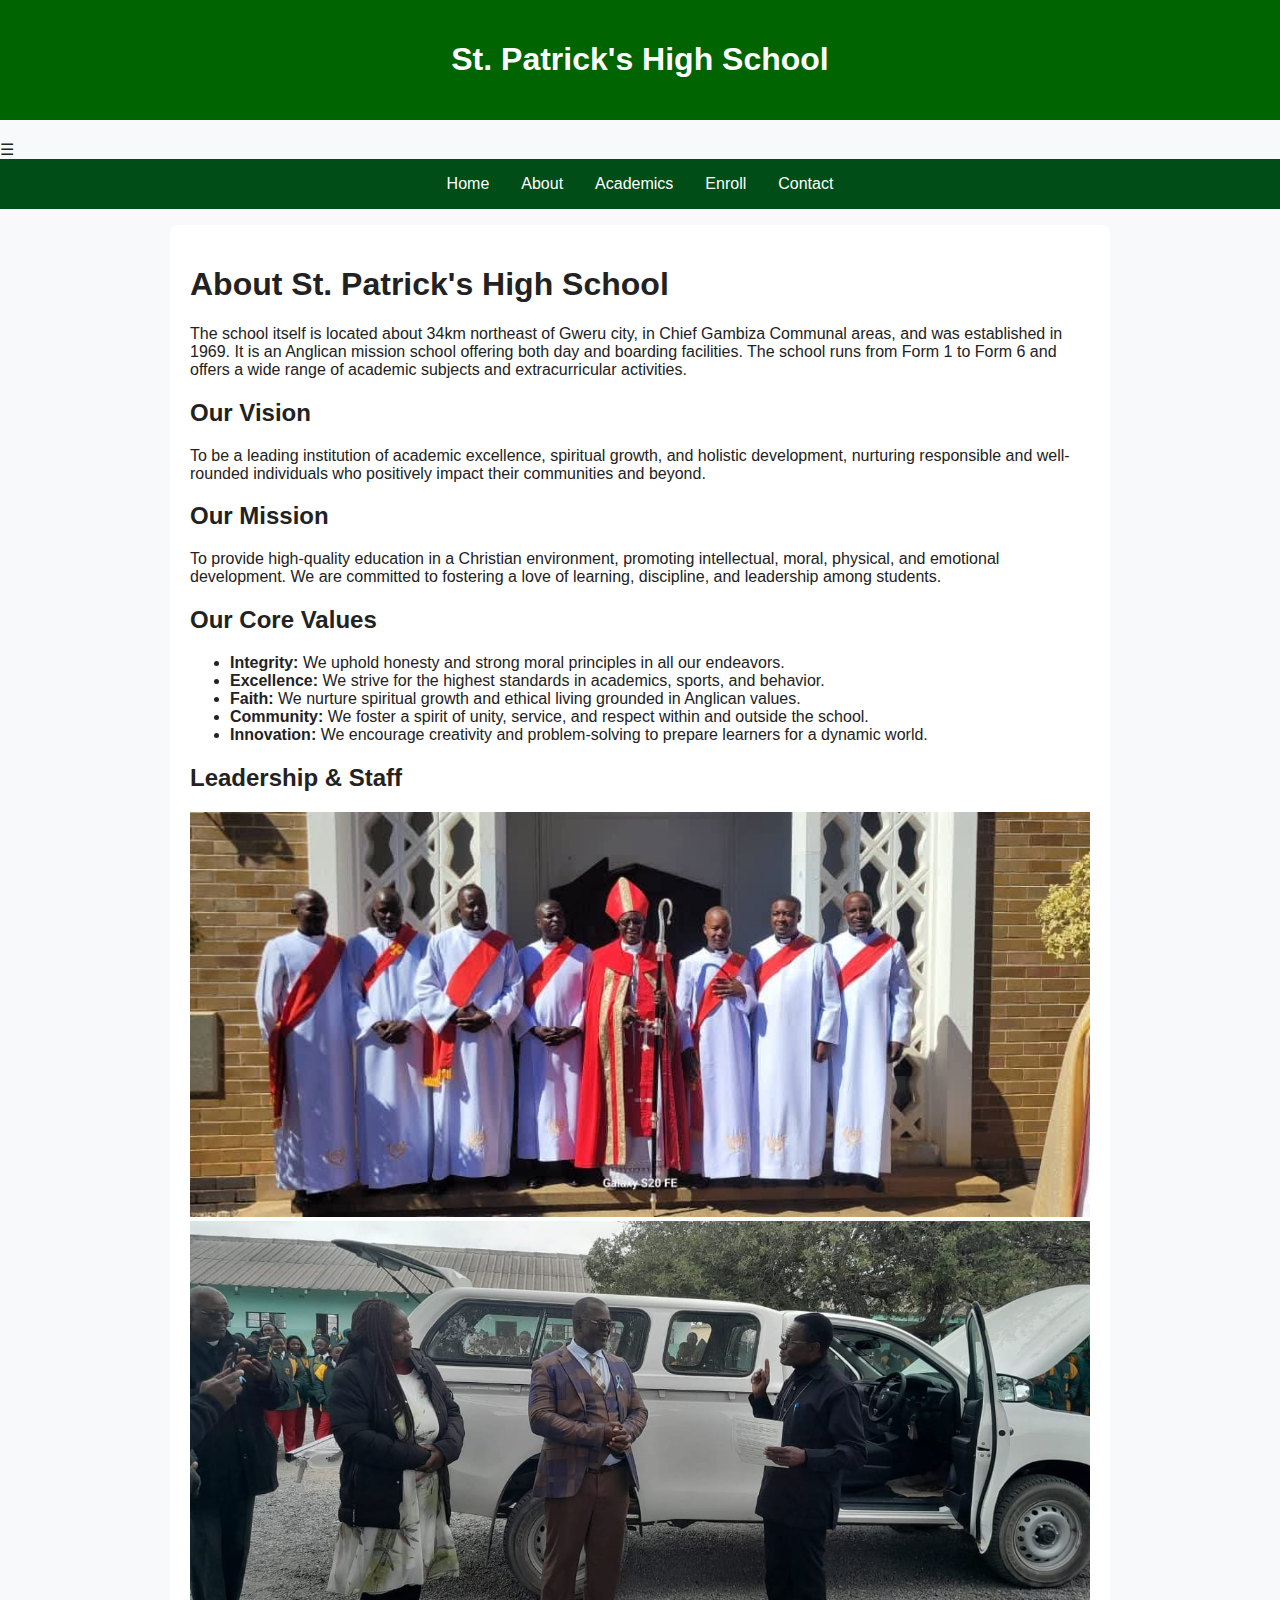
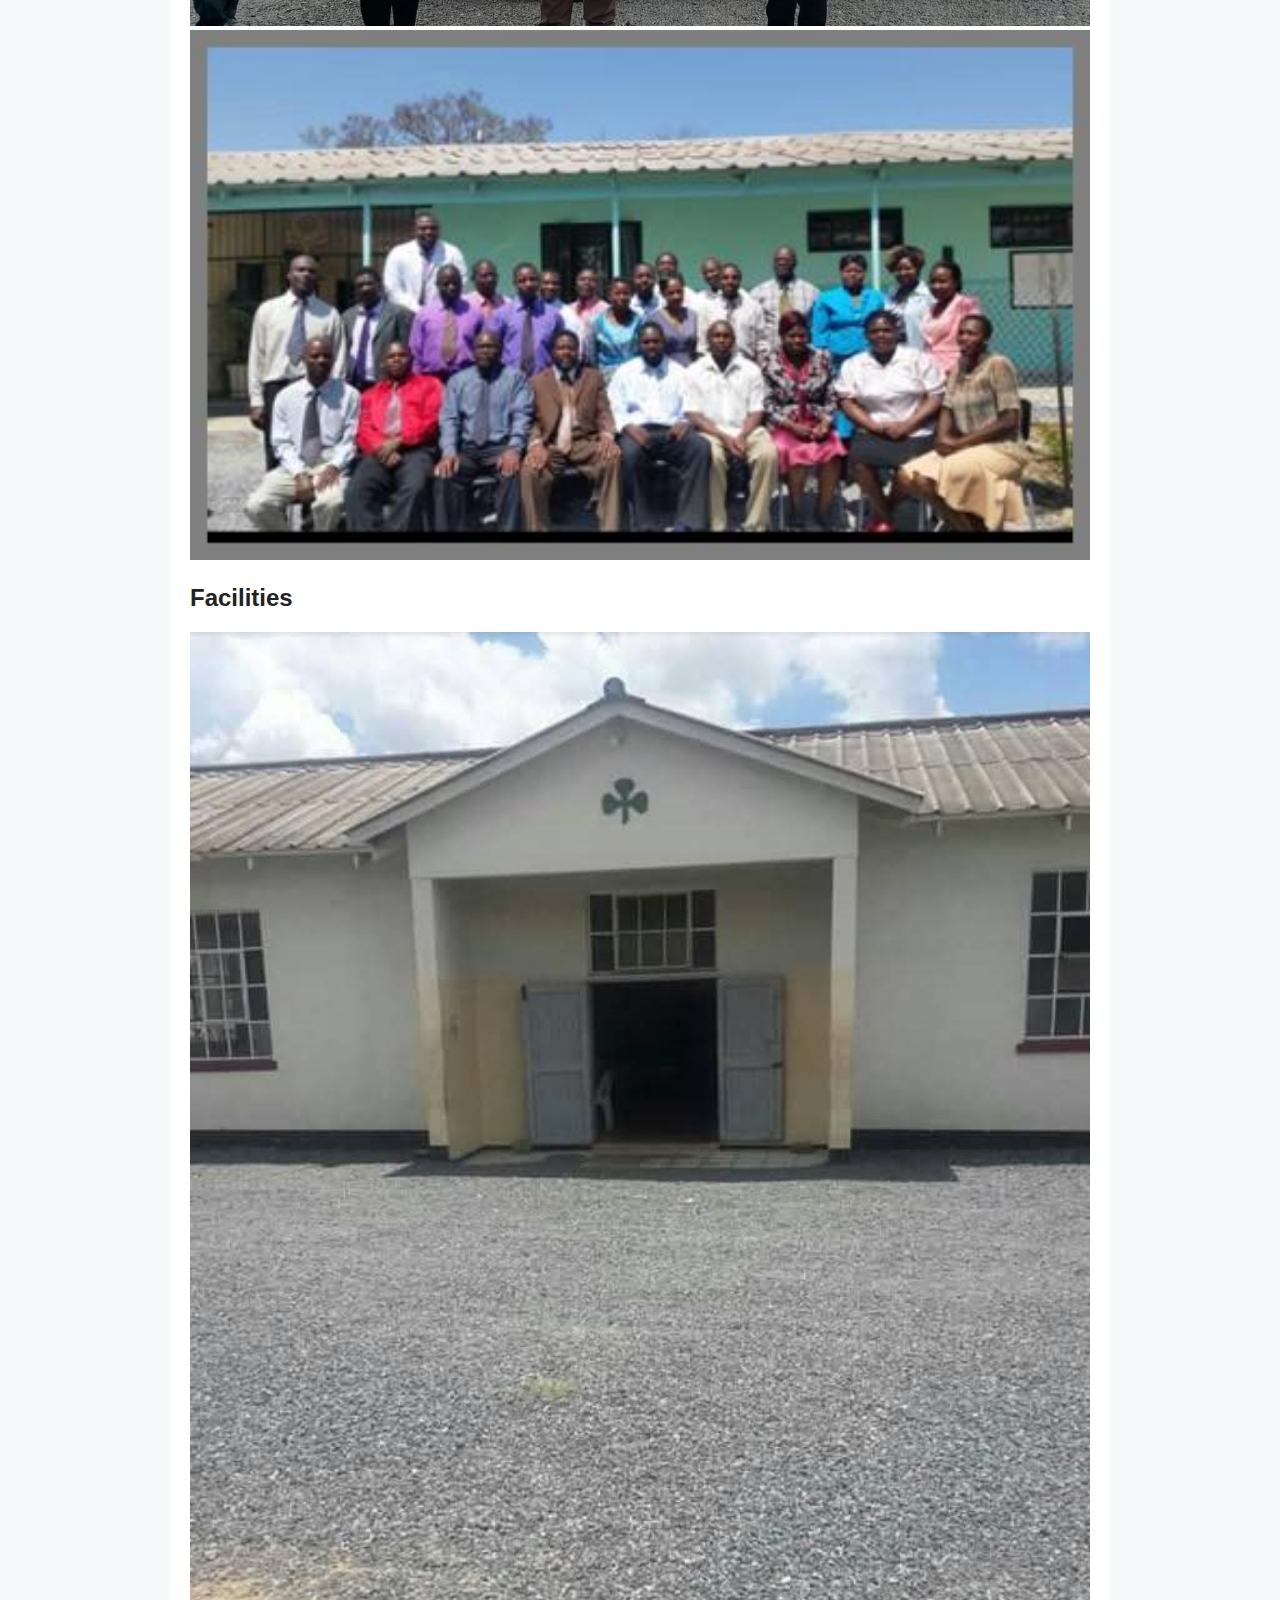
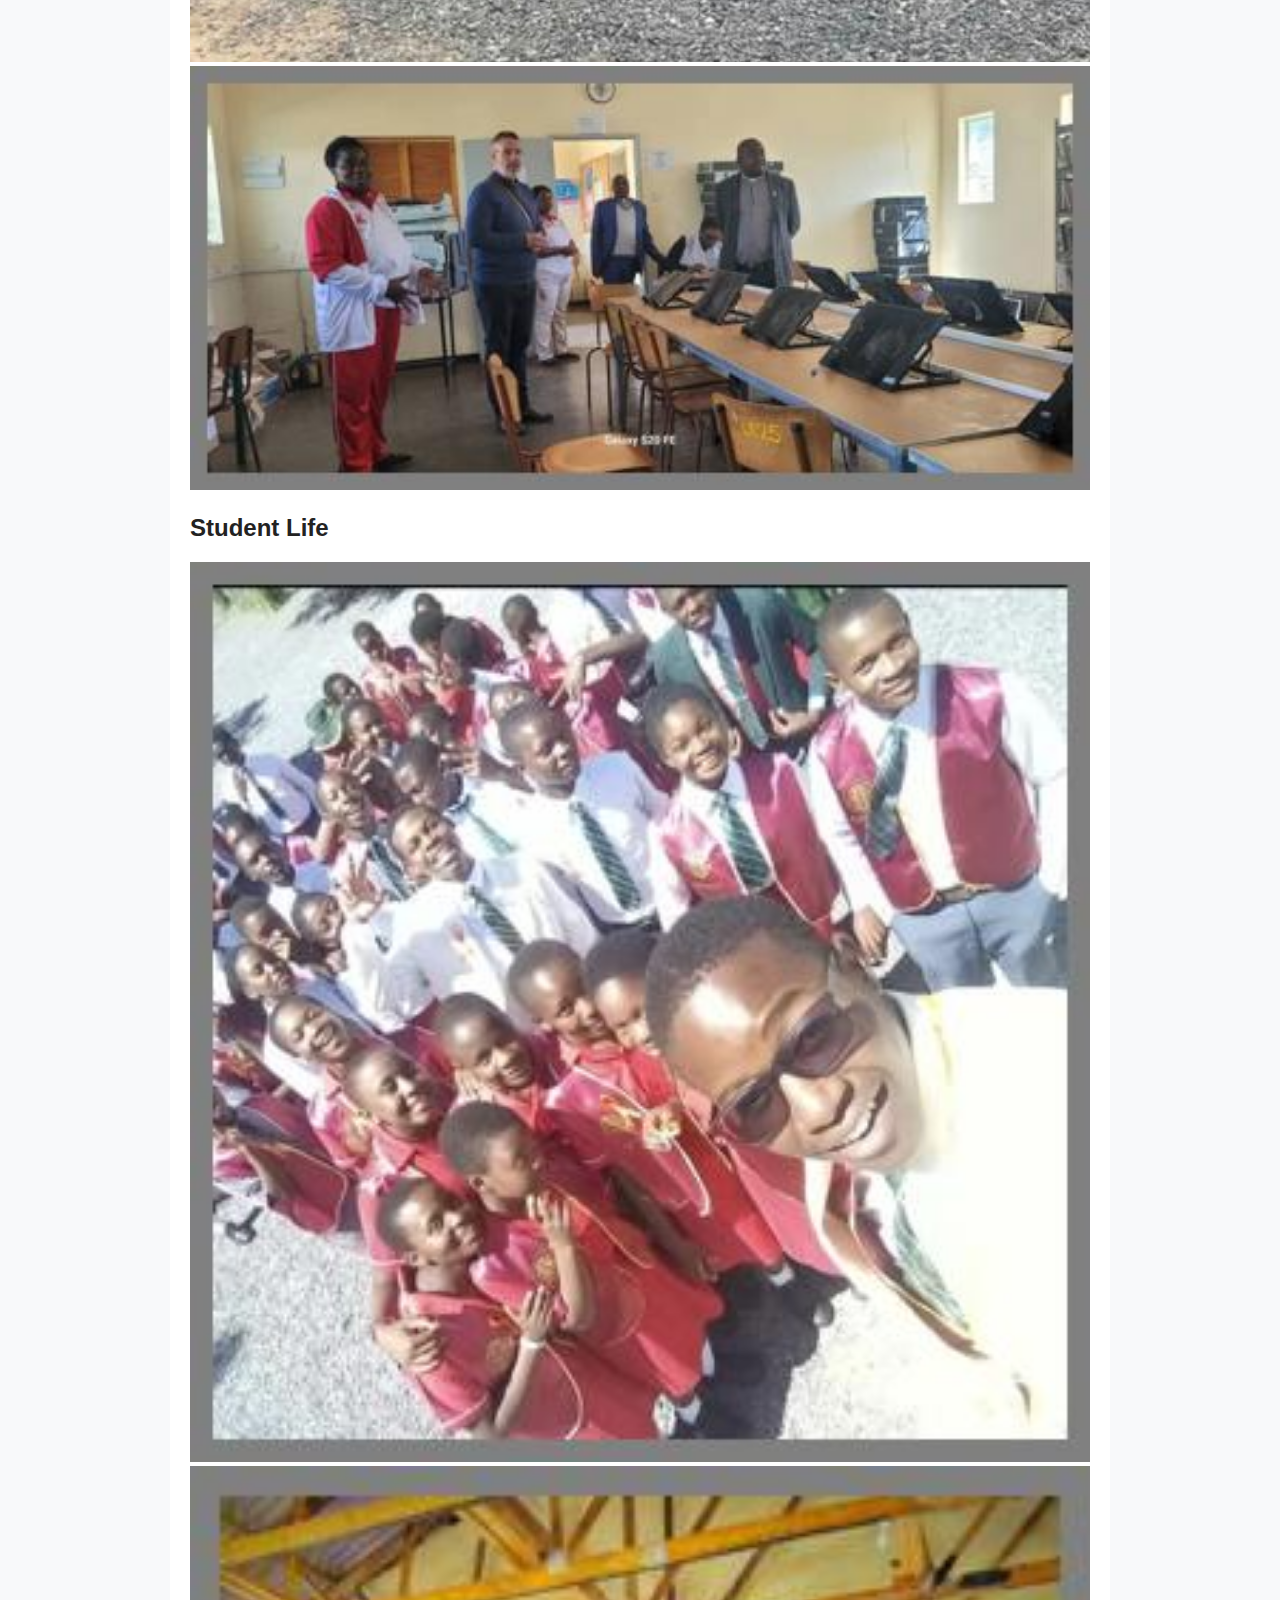
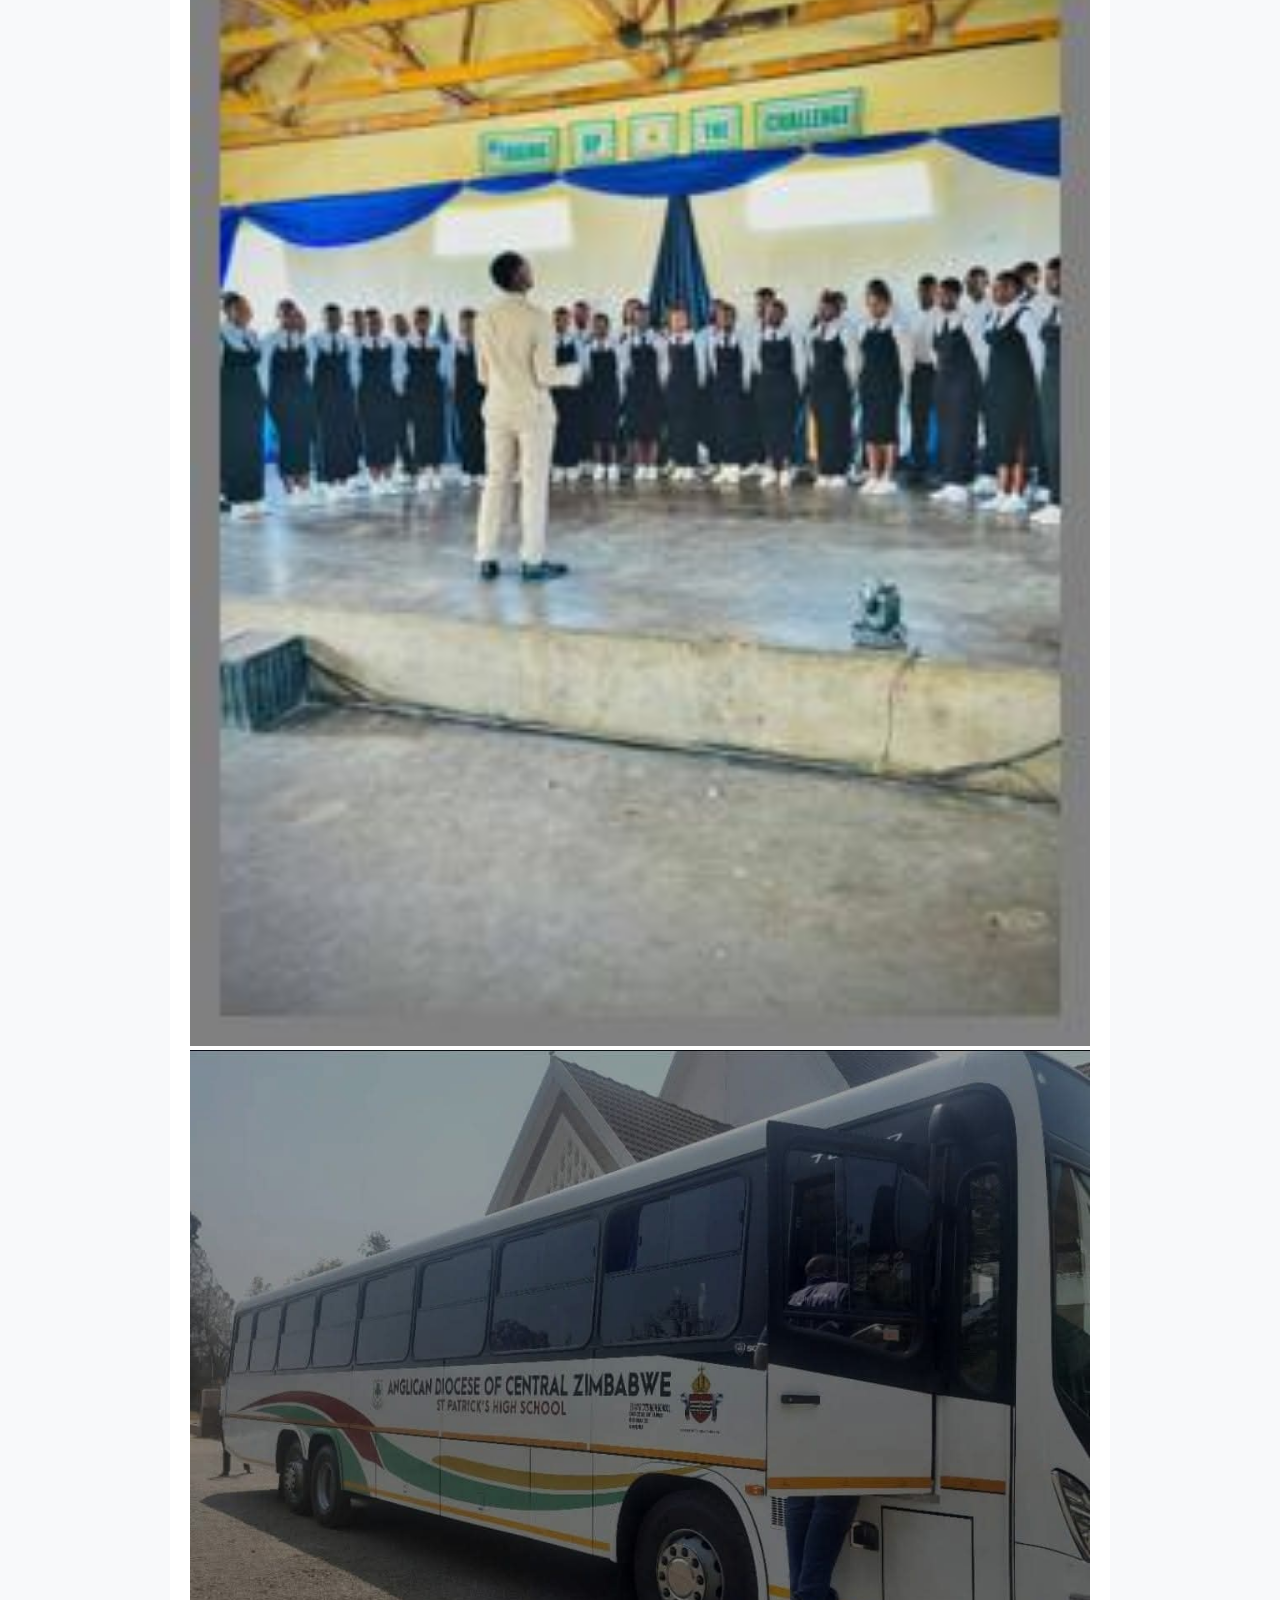
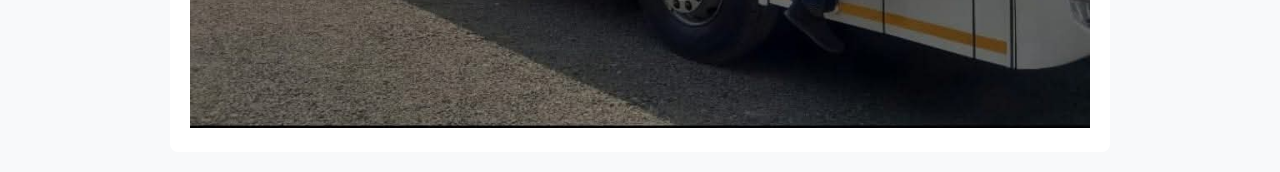
<file: about.html>
<!DOCTYPE html>
<html lang="en">
<head>
  <meta charset="UTF-8">
  <title>Enroll Form1 - St. Patrick's High School</title>
  <link rel="stylesheet" href="style.css">
</head>
<body>
  <header><h1>St. Patrick's High School</h1></header>

<span class="menu-toggle" onclick="toggleMenu()">☰</span>
<nav>
  <a href="index.html">Home</a>
  <a href="about.html">About</a>
  <a href="academics.html">Academics</a>
  <a href="enroll.html">Enroll</a>
  <a href="contact.html">Contact</a>
</nav>

  <section>
    <h1>About St. Patrick's High School</h1>
    <p>The school itself is located about 34km northeast of Gweru city, in Chief Gambiza Communal areas, and was established in 1969. It is an Anglican mission school offering both day and boarding facilities. The school runs from Form 1 to Form 6 and offers a wide range of academic subjects and extracurricular activities.</p>

    <h2>Our Vision</h2>
    <p>To be a leading institution of academic excellence, spiritual growth, and holistic development, nurturing responsible and well-rounded individuals who positively impact their communities and beyond.</p>

    <h2>Our Mission</h2>
    <p>To provide high-quality education in a Christian environment, promoting intellectual, moral, physical, and emotional development. We are committed to fostering a love of learning, discipline, and leadership among students.</p>

    <h2>Our Core Values</h2>
    <ul>
        <li><strong>Integrity:</strong> We uphold honesty and strong moral principles in all our endeavors.</li>
        <li><strong>Excellence:</strong> We strive for the highest standards in academics, sports, and behavior.</li>
        <li><strong>Faith:</strong> We nurture spiritual growth and ethical living grounded in Anglican values.</li>
        <li><strong>Community:</strong> We foster a spirit of unity, service, and respect within and outside the school.</li>
        <li><strong>Innovation:</strong> We encourage creativity and problem-solving to prepare learners for a dynamic world.</li>
    </ul>

    <h2>Leadership & Staff</h2>
    <img src="images/church_bishop_in_front_of_chruch.jpg" alt="Bishop and clergy" width="100%">
    <img src="images/headmaster.jpg" alt="Headmaster" width="100%">
    <img src="images/school_teachers.jpg" alt="Teachers" width="100%">

    <h2>Facilities</h2>
    <img src="images/dining_hall.jpg" alt="Dining Hall" width="100%">
    <img src="images/library_computer_setup.jpg" alt="Computer Lab" width="100%">

    <h2>Student Life</h2>
    <img src="images/Leo_club.jpg" alt="LEO Club" width="100%">
    <img src="images/school_choir.jpg" alt="School Choir" width="100%">
    <img src="images/school_bus.jpg" alt="School Bus" width="100%">
<script src="script.js"></script>
</body>
</html>
</file>
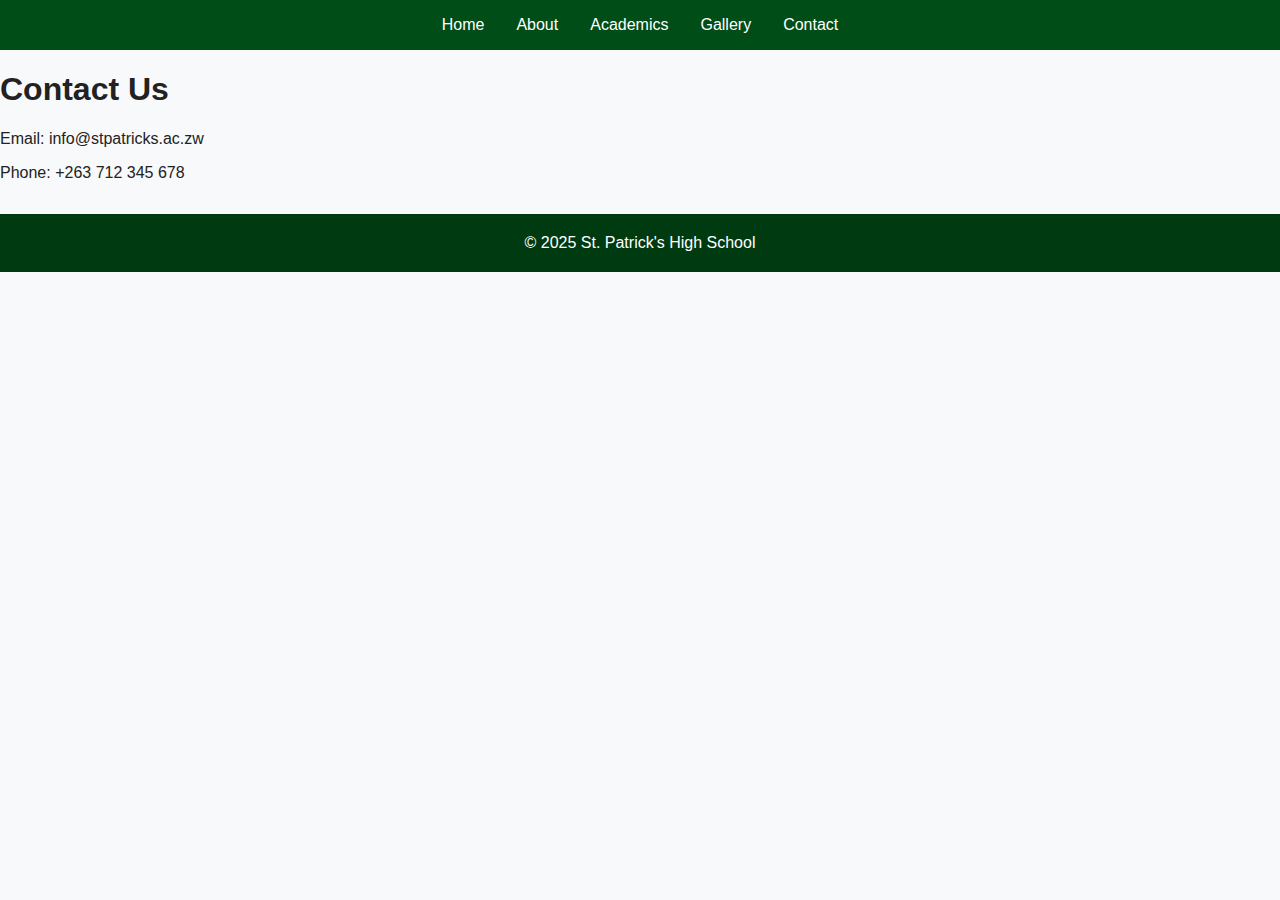
<file: contact.html>
<html><head><title>Contact</title><link rel='stylesheet' href='style.css'></head><body><nav><a href='index.html'>Home</a> <a href='about.html'>About</a> <a href='academics.html'>Academics</a> <a href='gallery.html'>Gallery</a> <a href='contact.html'>Contact</a></nav><h1>Contact Us</h1><p>Email: info@stpatricks.ac.zw</p><p>Phone: +263 712 345 678</p><footer>&copy; 2025 St. Patrick's High School</footer></body></html>
</file>
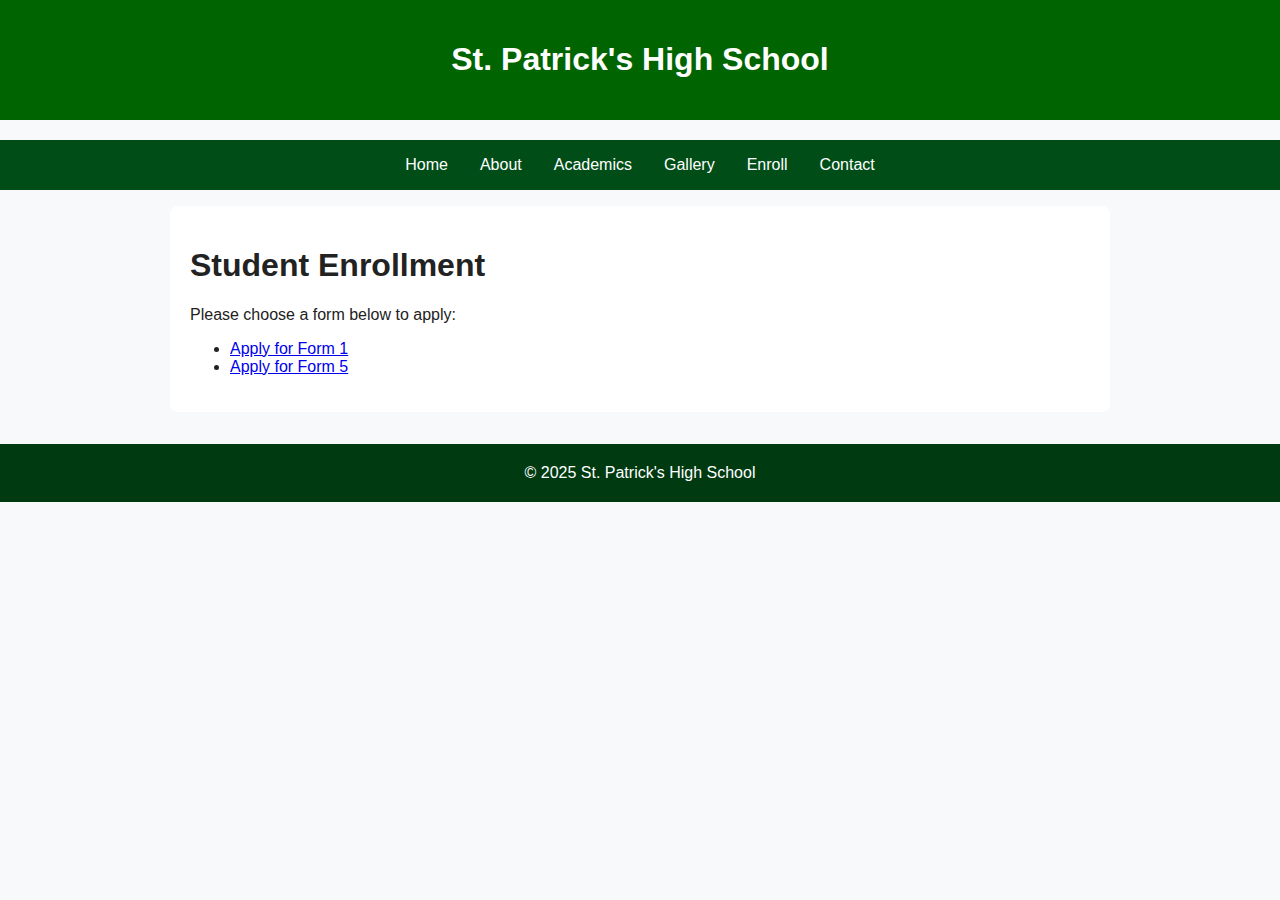
<file: enroll.html>
<!DOCTYPE html>
<html lang="en">
<head>
  <meta charset="UTF-8">
  <title>Enroll - St. Patrick's High School</title>
  <link rel="stylesheet" href="style.css">
</head>
<body>
  <header><h1>St. Patrick's High School</h1></header>
  
<nav>
  <a href="index.html">Home</a>
  <a href="about.html">About</a>
  <a href="academics.html">Academics</a>
  <a href="gallery.html">Gallery</a>
  <a href="enroll.html">Enroll</a>
  <a href="contact.html">Contact</a>
</nav>

  <section>
<h1>Student Enrollment</h1>
<p>Please choose a form below to apply:</p>
<ul>
  <li><a href="enroll_form1.html">Apply for Form 1</a></li>
  <li><a href="enroll_form5.html">Apply for Form 5</a></li>
</ul>
</section>
  <footer>&copy; 2025 St. Patrick's High School</footer>
</body>
</html>
</file>
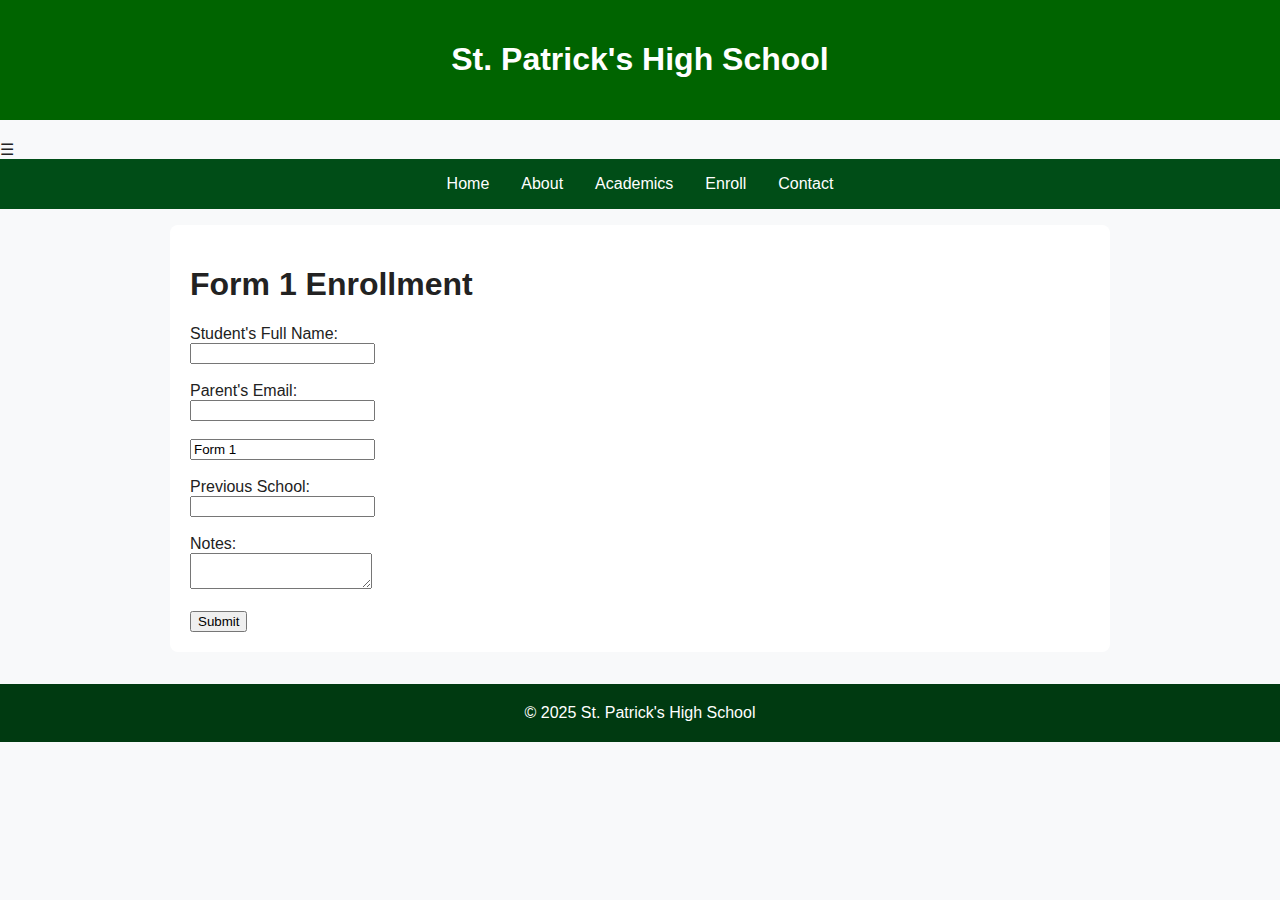
<file: enroll_form1.html>
<!DOCTYPE html>
<html lang="en">
<head>
  <meta charset="UTF-8">
  <title>Enroll Form 1 - St. Patrick's High School</title>
  <link rel="stylesheet" href="style.css">
</head>
<body>
  <header><h1>St. Patrick's High School</h1></header>
  
<span class="menu-toggle" onclick="toggleMenu()">☰</span>
<nav>
  <a href="index.html">Home</a>
  <a href="about.html">About</a>
  <a href="academics.html">Academics</a>
  <a href="enroll.html">Enroll</a>
  <a href="contact.html">Contact</a>
</nav>

  <section>
<h1>Form 1 Enrollment</h1>
<form action="https://formsubmit.co/YOUR-EMAIL@example.com" method="POST">
  <input type="hidden" name="naitimalvin" value="https://yourusername.github.io/stpatricks-website/thank_you.html">
  <input type="hidden" name="_autoresponse" value="Thank you for applying to St. Patrick’s High School. We have received your application and will respond shortly.">
  <label>Student's Full Name:</label><br><input type="text" name="Student Name" required><br><br>
  <label>Parent's Email:</label><br><input type="email" name="Parent Email" required><br><br>
  <input type="text" name="Grade" value="Form 1" readonly><br><br>
  <label>Previous School:</label><br><input type="text" name="Previous School"><br><br>
  <label>Notes:</label><br><textarea name="Notes"></textarea><br><br>
  <button type="submit">Submit</button>
</form>
</section>
  <footer>&copy; 2025 St. Patrick's High School</footer>
<script src="script.js"></script>
</body>
</html>
</file>
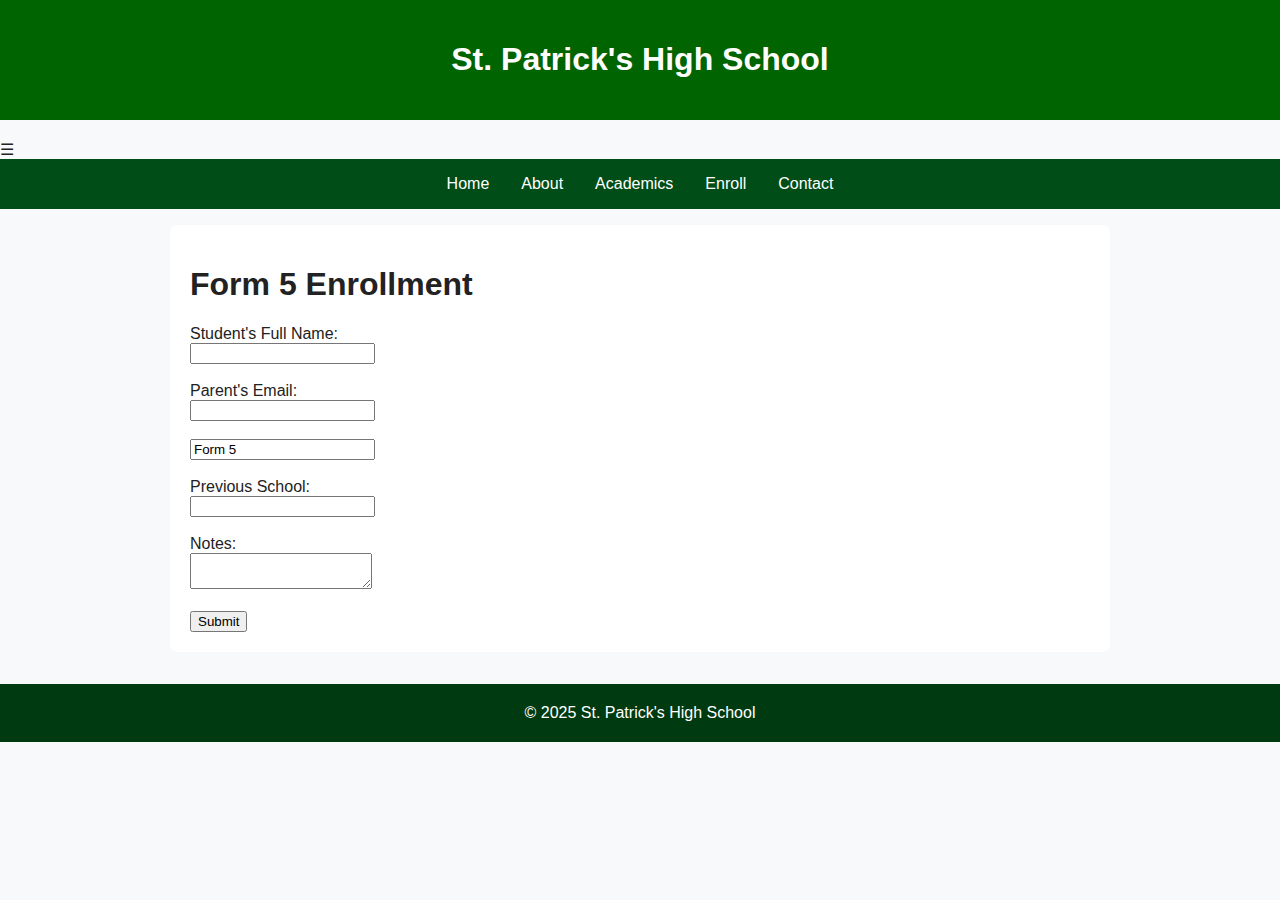
<file: enroll_form5.html>
<!DOCTYPE html>
<html lang="en">
<head>
  <meta charset="UTF-8">
  <title>Enroll Form 5 - St. Patrick's High School</title>
  <link rel="stylesheet" href="style.css">
</head>
<body>
  <header><h1>St. Patrick's High School</h1></header>
  
<span class="menu-toggle" onclick="toggleMenu()">☰</span>
<nav>
  <a href="index.html">Home</a>
  <a href="about.html">About</a>
  <a href="academics.html">Academics</a>
  <a href="enroll.html">Enroll</a>
  <a href="contact.html">Contact</a>
</nav>

  <section>
<h1>Form 5 Enrollment</h1>
<form action="https://formsubmit.co/YOUR-EMAIL@example.com" method="POST">
  <input type="hidden" name="naitimalvin" value="https://yourusername.github.io/stpatricks-website/thank_you.html">
  <input type="hidden" name="_autoresponse" value="Thank you for applying to St. Patrick’s High School. We have received your application and will respond shortly.">
  <label>Student's Full Name:</label><br><input type="text" name="Student Name" required><br><br>
  <label>Parent's Email:</label><br><input type="email" name="Parent Email" required><br><br>
  <input type="text" name="Grade" value="Form 5" readonly><br><br>
  <label>Previous School:</label><br><input type="text" name="Previous School"><br><br>
  <label>Notes:</label><br><textarea name="Notes"></textarea><br><br>
  <button type="submit">Submit</button>
</form>
</section>
  <footer>&copy; 2025 St. Patrick's High School</footer>
<script src="script.js"></script>
</body>
</html>
</file>
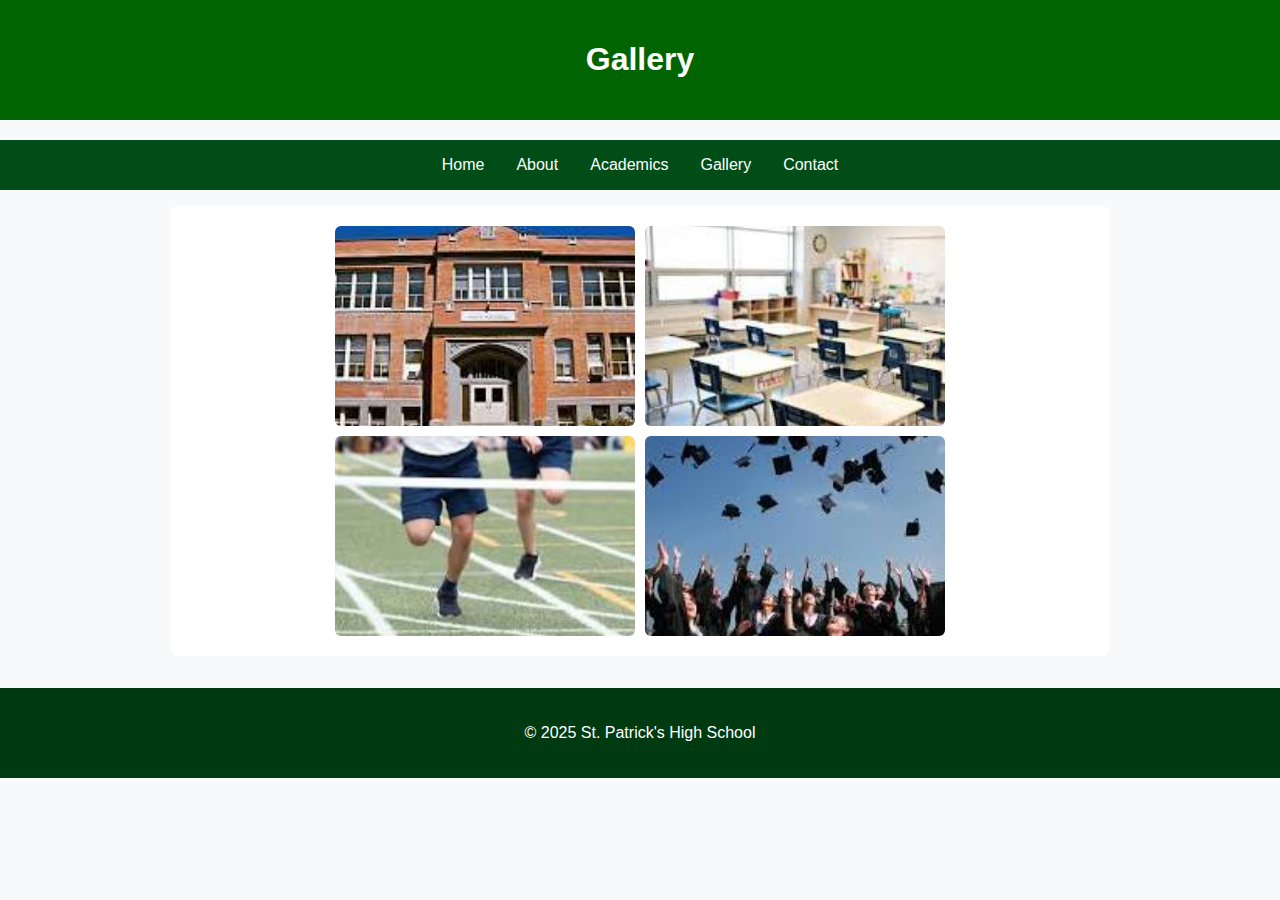
<file: gallery.html>
<!DOCTYPE html>
<html lang="en">
<head>
  <meta charset="UTF-8">
  <title>Gallery - St. Patrick's</title>
  <link rel="stylesheet" href="style.css">
</head>
<body>
  <header><h1>Gallery</h1></header>
  <nav>
    <a href="index.html">Home</a>
    <a href="about.html">About</a>
    <a href="academics.html">Academics</a>
    <a href="gallery.html">Gallery</a>
    <a href="contact.html">Contact</a>
  </nav>
  <section class="gallery">
    <img src="images/school_front.jpg" alt="School Front">
    <img src="images/classroom.jpg" alt="Classroom">
    <img src="images/sports_day.jpg" alt="Sports Day">
    <img src="images/graduation.jpg" alt="Graduation Ceremony">
  </section>
  <footer>
    <p>&copy; 2025 St. Patrick's High School</p>
  </footer>
</body>
</html>
</file>
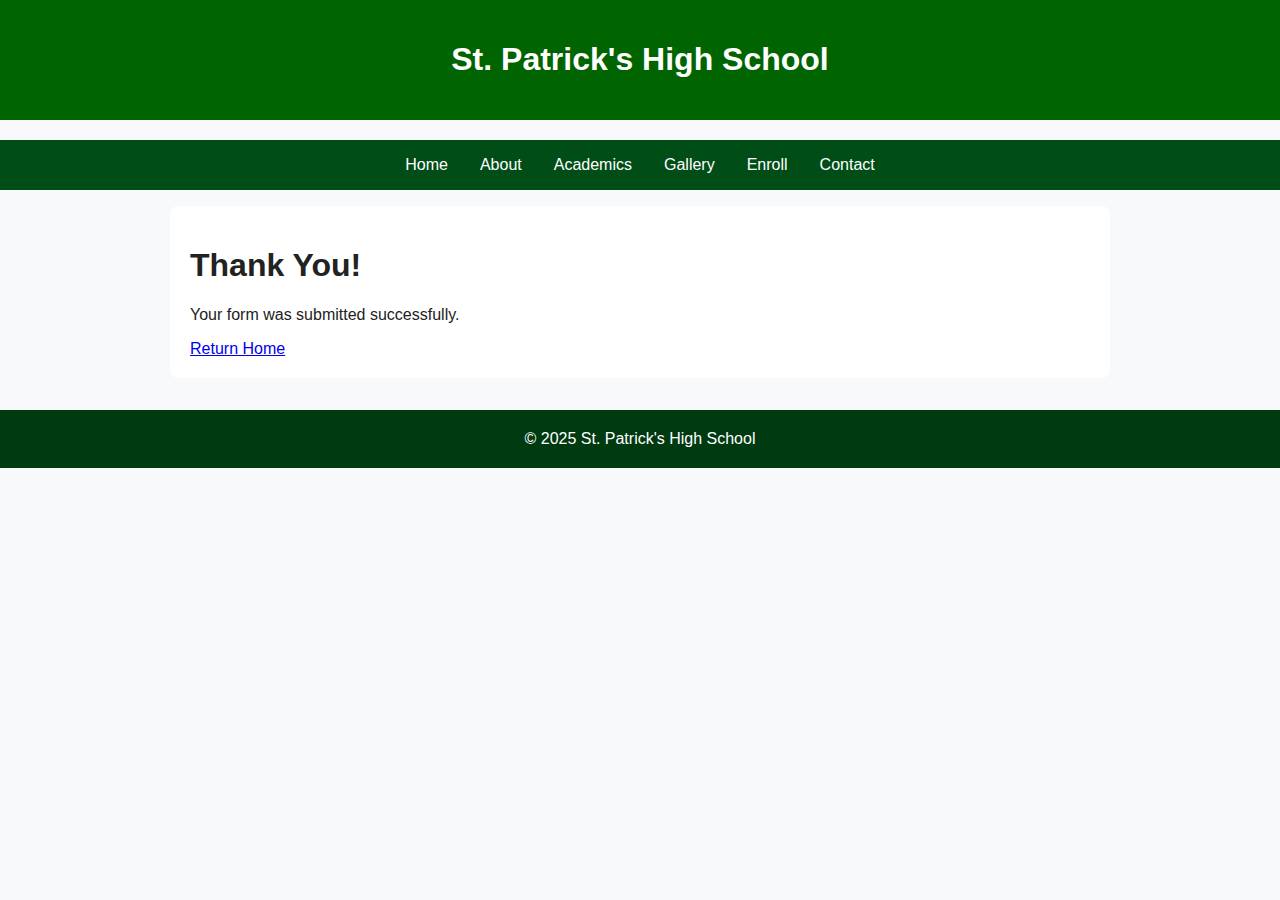
<file: thank_you.html>
<!DOCTYPE html>
<html lang="en">
<head>
  <meta charset="UTF-8">
  <title>Thank You - St. Patrick's High School</title>
  <link rel="stylesheet" href="style.css">
</head>
<body>
  <header><h1>St. Patrick's High School</h1></header>
  
<nav>
  <a href="index.html">Home</a>
  <a href="about.html">About</a>
  <a href="academics.html">Academics</a>
  <a href="gallery.html">Gallery</a>
  <a href="enroll.html">Enroll</a>
  <a href="contact.html">Contact</a>
</nav>

  <section><h1>Thank You!</h1><p>Your form was submitted successfully.</p><a href='index.html'>Return Home</a></section>
  <footer>&copy; 2025 St. Patrick's High School</footer>
</body>
</html>
</file>
<file: style.css>
body {
  font-family: Arial, sans-serif;
  margin: 0;
  background: #f4f4f4;
  color: #222;
}
header {
  background: #006400;
  color: white;
  padding: 1em;
  text-align: center;
}
nav {
  background: #004d17;
  display: flex;
  justify-content: center;
  flex-wrap: wrap;
}
nav a {
  color: white;
  padding: 1em;
  text-decoration: none;
}
nav a:hover {
  background: #007a2e;
}
section {
  padding: 2em;
  max-width: 900px;
  margin: auto;
  background: white;
  margin-top: 1em;
  border-radius: 8px;
}
footer {
  background: #003a11;
  color: white;
  text-align: center;
  padding: 1em;
  margin-top: 2em;
}
.gallery {
  display: flex;
  gap: 10px;
  flex-wrap: wrap;
  justify-content: center;
}
.gallery img {
  width: 300px;
  height: 200px;
  object-fit: cover;
  border-radius: 6px;
}
/* Animation & Responsive Enhancements */
@keyframes fadeInUp {
  from {
    opacity: 0;
    transform: translateY(20px);
  }
  to {
    opacity: 1;
    transform: translateY(0);
  }
}

body {
  font-family: 'Segoe UI', Tahoma, Geneva, Verdana, sans-serif;
  margin: 0;
  padding: 0;
  animation: fadeInUp 1s ease-out;
  background-color: #f8f9fa;
}

section, header, footer {
  animation: fadeInUp 1s ease-out;
  padding: 20px;
  margin-bottom: 20px;
}

/* Responsive navbar */
@media screen and (max-width: 768px) {
  header {
    flex-direction: column;
    align-items: flex-start;
  }
  header nav ul {
    flex-direction: column;
    gap: 10px;
  }
}

/* Page transitions */
body {
  transition: background-color 0.5s ease, color 0.5s ease;
}

/* Mobile menu */
header nav ul {
  display: flex;
  flex-wrap: wrap;
}
header nav .menu-toggle {
  display: none;
  font-size: 26px;
  color: white;
  cursor: pointer;
}
@media screen and (max-width: 768px) {
  header nav ul {
    display: none;
    flex-direction: column;
    width: 100%;
  }
  header nav ul.show {
    display: flex;
  }
  header nav .menu-toggle {
    display: block;
  }
}

/* Dark mode */
body.dark-mode {
  background-color: #121212;
  color: #ffffff;
}
body.dark-mode header {
  background-color: #1e1e1e;
}
body.dark-mode a {
  color: #90caf9;
}
</file>
